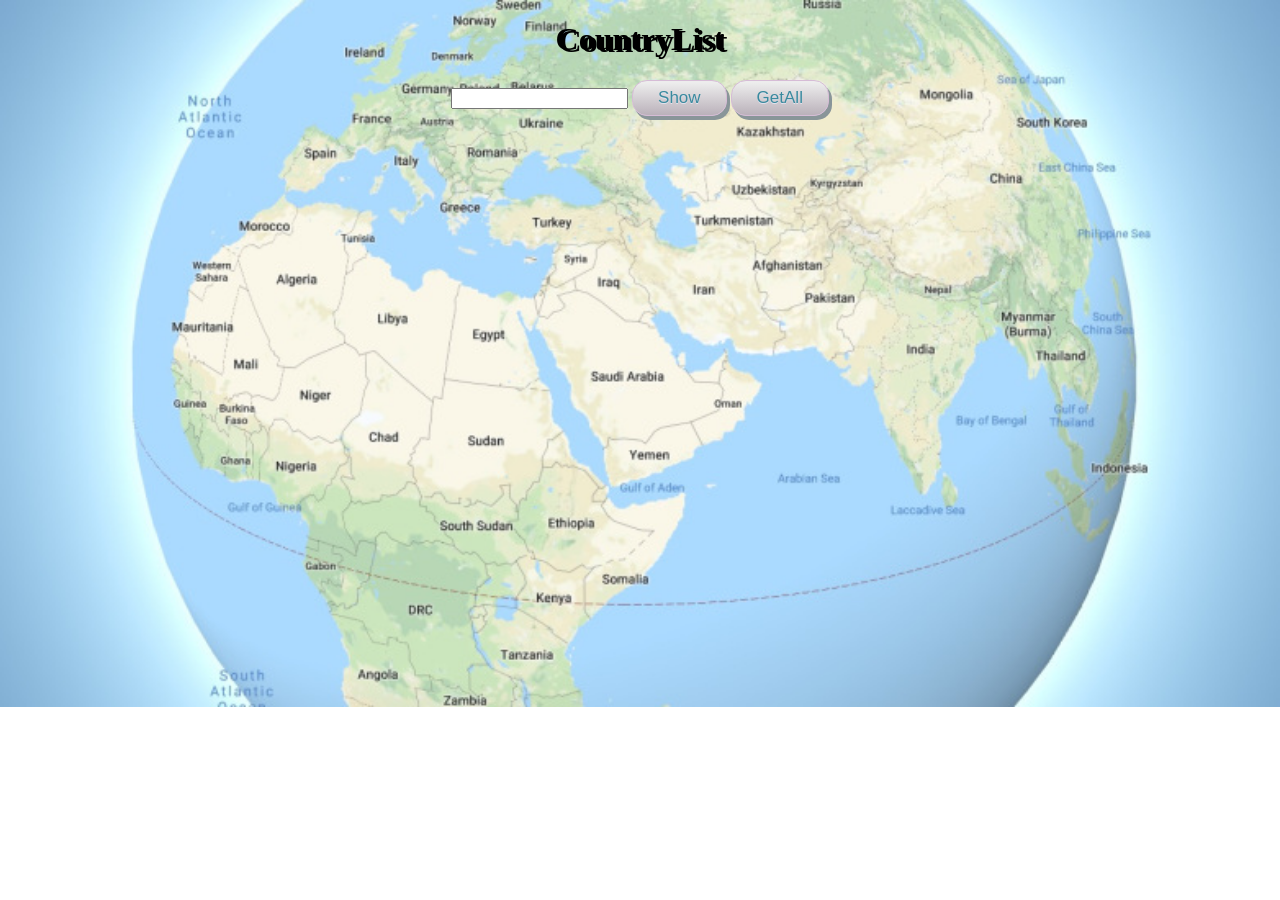
<file: countryProject/index.html>
<!DOCTYPE html>
<html>

<head>
    <title>CountryList</title>
    <script src="http://code.jquery.com/jquery-3.3.1.js" integrity="sha256-2Kok7MbOyxpgUVvAk/HJ2jigOSYS2auK4Pfzbm7uH60="
        crossorigin="anonymous"></script>
    <link rel="stylesheet" href="style.css">
</head>

<body>

    <form>
        <h1>CountryList</h1>
        <div id="myButton">
            <input id="Country">
            <button id="submit" type="button" onclick="loadSelection()">Show</button>
            <button id="getAll" type="button" onclick="getAllCountries()">GetAll</button>

        </div>
    </form>

    <div id="panel">

    </div>

    <script>
        var xhr;
        function getAllCountries() {
            $.ajax({
                url: "https://restcountries.eu/rest/v2/all?fields=name;topLevelDomain;capital;currencies;flag",
                type: 'GET',
                success: function (res) {
                    xhr = res;
                    countryDisplayer();
                }
            });
        }
        function loadSelection() {
            let input = document.getElementById("Country").value;
            $.ajax({
                url: ("https://restcountries.eu/rest/v2/name/" + input + "?fields=name;topLevelDomain;capital;currencies;flag"),
                type: 'GET',
                success: function (res) {
                    xhr = res;
                    countryDisplayer();
                }
            });
        }
        function countryDisplayer() {
          
            while (panel.firstChild) {
                panel.removeChild(panel.firstChild);
            }
            let country = {};
            let name;
            let topLevelDomain;
            let capital;
            let currencies;
            let flag;
            for (i = 0; i < xhr.length; i++) {
                country = xhr[i];
                name = country.name
                topLevelDomain = country.topLevelDomain;
                capital = country.capital;
                currencies = JSON.stringify(country.currencies);
                flag = country.flag;
       
                let countrySpot = document.createElement("div");
                countrySpot.id = "countryspot";
                let panel = document.getElementById("panel");
                panel.appendChild(countrySpot);
            
                let nameArea = document.createElement("div");
                let topLevelDomainArea = document.createElement("div");
                let capitalArea = document.createElement("div");
                let currenciesArea = document.createElement("div");
                let flagArea = document.createElement("img");
                countrySpot.appendChild(nameArea);
                nameArea.id = "nameArea";
                nameArea.innerText = ("name: " + name);
                countrySpot.appendChild(topLevelDomainArea);
                topLevelDomainArea.id = "topLevelDomainArea";
                topLevelDomainArea.innerText = ("Top Level Domain: " + topLevelDomain);
                countrySpot.appendChild(capitalArea);
                capitalArea.id = "capitalArea"
                capitalArea.innerText = ("Capital: " + capital);
                countrySpot.appendChild(currenciesArea);
                currenciesArea.id = "currenciesArea"
                currenciesArea.innerText = ("Currencies: " + currencies);
                countrySpot.appendChild(flagArea);
                flagArea.id = "flagArea";
                flagArea.setAttribute("src", flag);
            }
        }
    </script>

</body>

</html>
</file>
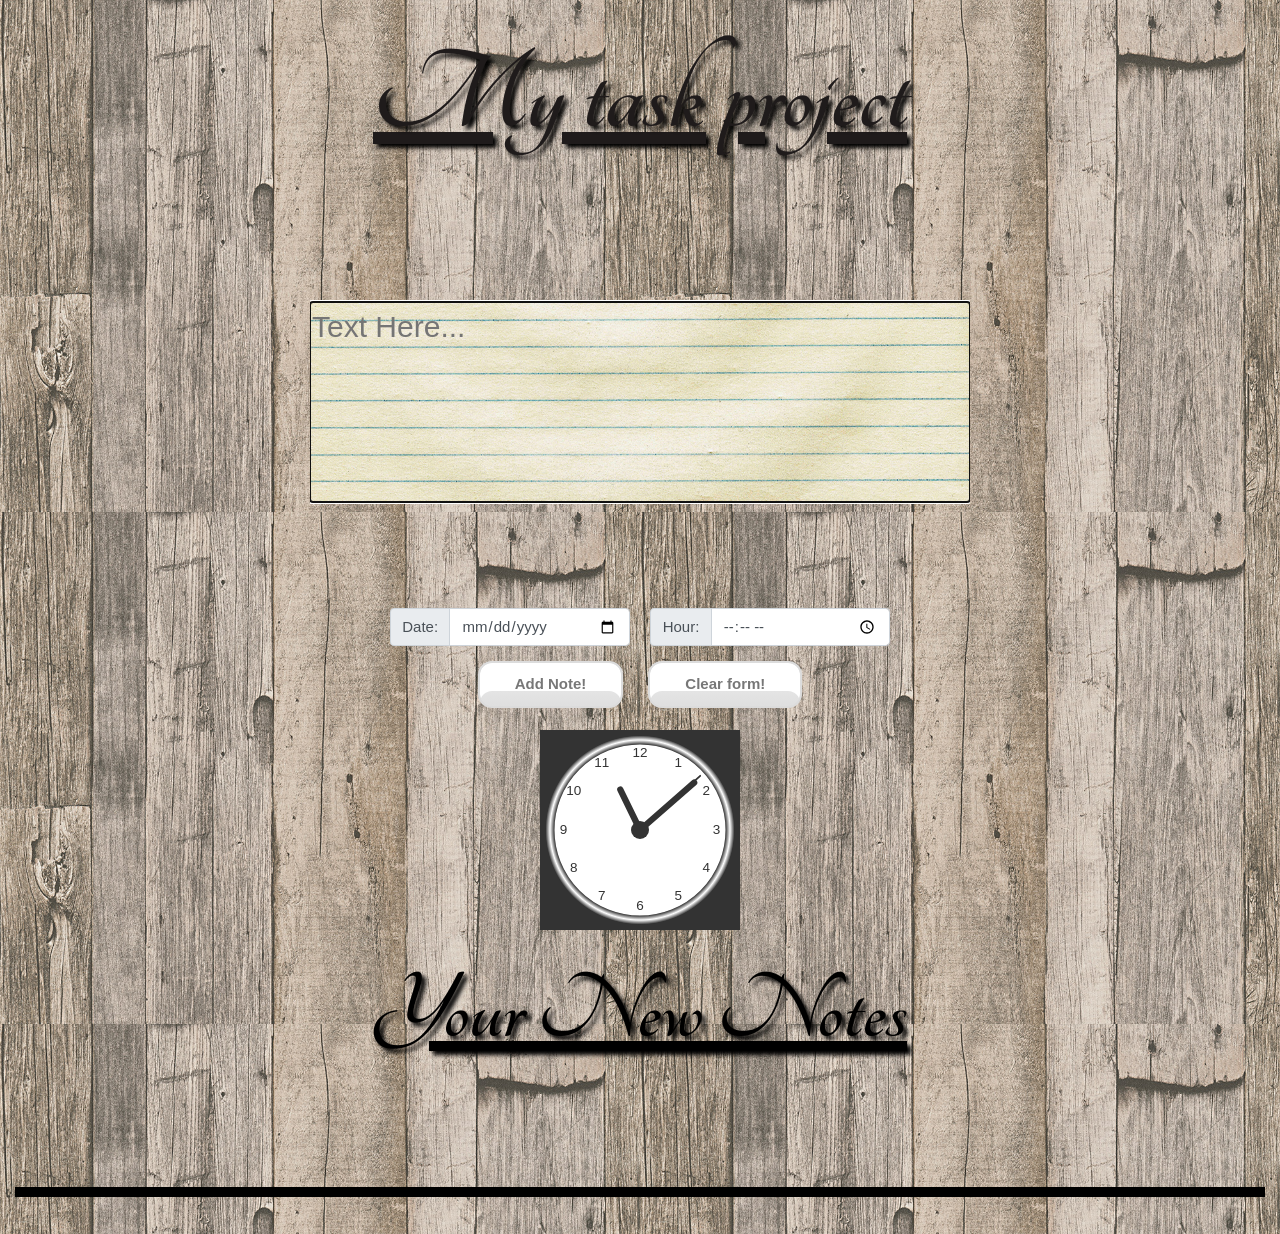
<file: PROJECT2/project1.html>
<!DOCTYPE html>
<html lang="en">
    
<head>
    <meta charset="UTF-8">
    <meta name="viewport" content="width=device-width, initial-scale=1.0">
    <meta http-equiv="X-UA-Compatible" content="ie=edge">
    <title>projectYaakov</title>
    <link rel="stylesheet" href="https://fonts.googleapis.com/css?family=Tangerine">
    
    <link rel="stylesheet" href="https://stackpath.bootstrapcdn.com/bootstrap/4.2.1/css/bootstrap.min.css"
        integrity="sha384-GJzZqFGwb1QTTN6wy59ffF1BuGJpLSa9DkKMp0DgiMDm4iYMj70gZWKYbI706tWS" crossorigin="anonymous">
        <link rel="stylesheet" href="https://use.fontawesome.com/releases/v5.7.1/css/all.css"
        integrity="sha384-fnmOCqbTlWIlj8LyTjo7mOUStjsKC4pOpQbqyi7RrhN7udi9RwhKkMHpvLbHG9Sr" crossorigin="anonymous">
        <link rel="stylesheet" href="https://www.w3schools.com/w3css/4/w3.css">
        <link rel="stylesheet" href="project.css">
        
        
        
    </head>
    
    <body>
        <div class="w3-container w3-center w3-animate-top">
            <h1><u>My task project</u></h1>
        </div>
        
        <br>
        <div id="box">
            <div id="note"><textarea placeholder="Text Here... " autofocus id="text"></textarea></div>
        <div id="dateTimeInput">
            <div class="flex">
                <div class="input-group mb-3 inputs">
                    <div class="input-group-prepend">
                        <span class="input-group-text" id="basic-addon1">Date:</span>
                    </div>
                    <input type="date" id="inputDate" class="form-control">
                </div>
                &nbsp;&nbsp;&nbsp;&nbsp;&nbsp;
                <div class="input-group mb-3 inputs">
                    <div class="input-group-prepend">
                        <span class="input-group-text" id="basic-addon1">Hour:</span>
                    </div>
                    <input type="time" id="inputTime" class="form-control">
                </div>
            </div>
        </div>
        <div id="buttonscon">
            <button class="btn btn-primary" id="submit">Add Note!</button>&nbsp;&nbsp;&nbsp;&nbsp;&nbsp;
            <button class="btn btn-warning" id="clear">Clear form!</button>
        </div>
    </div><br>
    <canvas id="canvas" width="200" height="200"
    style="background-color:#333">
    </canvas>
    
    <br>
    
</canvas>
<p id="myNote"><u>Your New Notes</u> </p>
<div id="colorsHR"></div>
<div id="panelNote">
    
</div>


<br>
<script src="https://stackpath.bootstrapcdn.com/bootstrap/4.2.1/js/bootstrap.min.js"
integrity="sha384-B0UglyR+jN6CkvvICOB2joaf5I4l3gm9GU6Hc1og6Ls7i6U/mkkaduKaBhlAXv9k"
        crossorigin="anonymous"></script>
        <script src="js.js"></script>
        
        
</body>

</html>
</file>
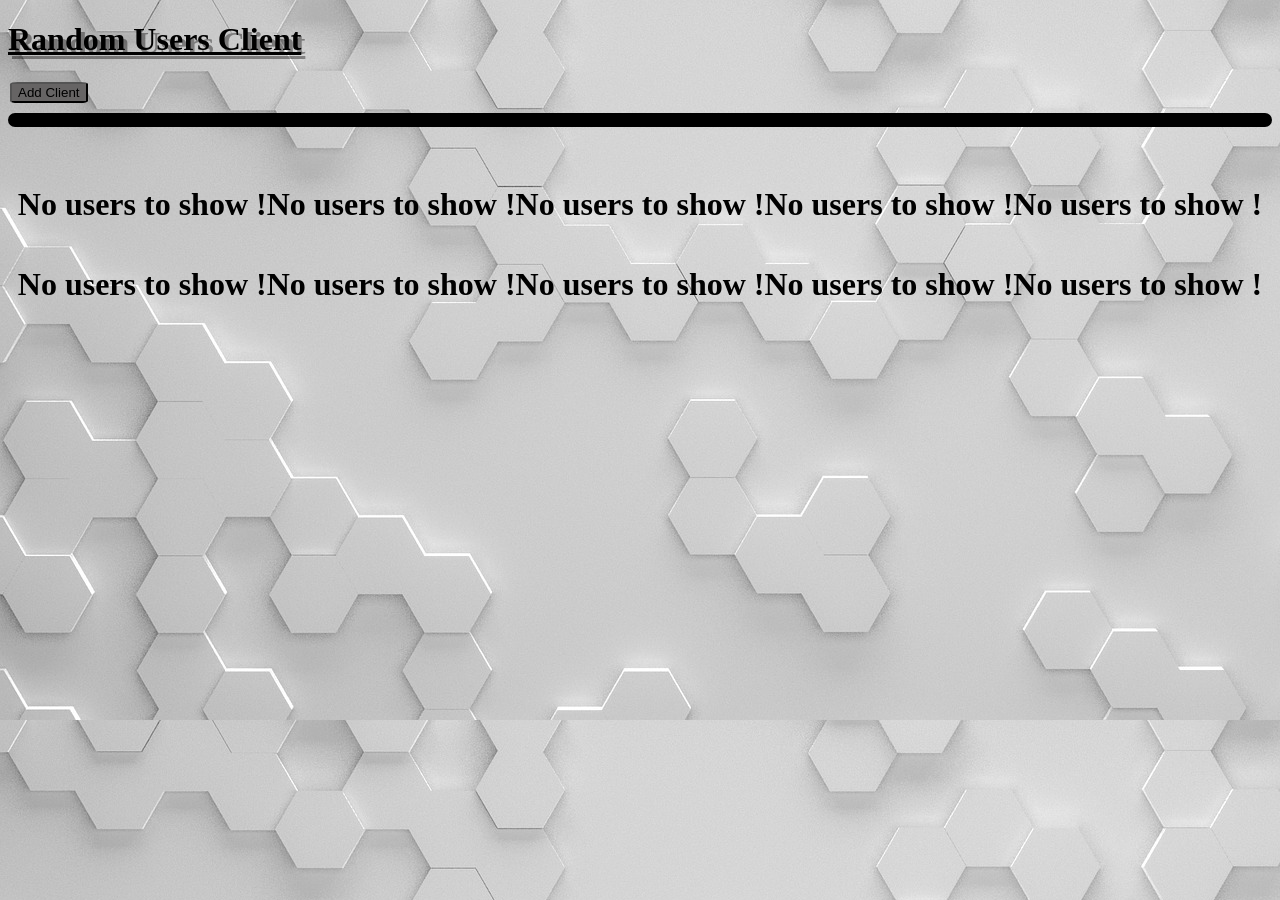
<file: projectAPI/projectClass2.html>
<!DOCTYPE html>
<html>

<head>
    <script src="https://ajax.googleapis.com/ajax/libs/jquery/3.3.1/jquery.min.js"></script>
    <script src="jsClass.js"></script>
    <link rel="stylesheet" href="cssClass2.css">
    <title >Random Users</title>
</head>

<body>
   
        <h1 id="underLLine">Random Users Client</h1>
        <button id='getUser'>Add Client</button>
        <hr id="kav">
        <div id='results'></div>
   
</body>

</html>
</file>
<file: countryProject/style.css>
h1{
    text-align: center;
    color: black;
    text-shadow: 3px 2px black;
}
body{
    background-image: url("map.jpg.jpg");
    background-repeat:no-repeat;
    background-size:cover;

}

#myButton {
text-align: center;

}
#countryspot{
    border: black solid 2px;
    width: 400px;
    height: 250px;
    font-size: 17px;
    margin: 10px;
    position: relative;
    background-color: lightgray;
   
}

#nameArea{
    position: relative;
    margin: 20px;
    left:125px;
    height: 20px;
    width:100px;
    overflow-wrap: break-word;
    word-wrap: break-word;
}

#topLevelDomainArea {
    position: relative;
    margin: 20px;
    left:125px;
    word-wrap: break-word;
}

#capitalArea {
    position: relative;
    margin: 20px;
    left:125px;
}

#flagArea {
    position: absolute;
    width: 100px;
    height:100px;
    top:30px;
    left: 30px;
    bottom: 175px;

} 

#currenciesArea {
    position: relative;
    margin: 20px;
    top: 25px;
    overflow: auto;


}

#submit  {
    -moz-box-shadow: 3px 4px 0px 0px #899599;
    -webkit-box-shadow: 3px 4px 0px 0px #899599;
    box-shadow: 3px 4px 0px 0px #899599;
    background:-webkit-gradient(linear, left top, left bottom, color-stop(0.05, #ededed), color-stop(1, #bab1ba));
    background:-moz-linear-gradient(top, #ededed 5%, #bab1ba 100%);
    background:-webkit-linear-gradient(top, #ededed 5%, #bab1ba 100%);
    background:-o-linear-gradient(top, #ededed 5%, #bab1ba 100%);
    background:-ms-linear-gradient(top, #ededed 5%, #bab1ba 100%);
    background:linear-gradient(to bottom, #ededed 5%, #bab1ba 100%);
    filter:progid:DXImageTransform.Microsoft.gradient(startColorstr='#ededed', endColorstr='#bab1ba',GradientType=0);
    background-color:#ededed;
    -moz-border-radius:15px;
    -webkit-border-radius:15px;
    border-radius:15px;
    border:1px solid #d6bcd6;
    display:inline-block;
    cursor:pointer;
    color:#3a8a9e;
    font-family:Arial;
    font-size:17px;
    padding:7px 25px;
    text-decoration:none;
    text-shadow:0px 1px 0px #e1e2ed;
}
#submit:hover {
    background:-webkit-gradient(linear, left top, left bottom, color-stop(0.05, #bab1ba), color-stop(1, #ededed));
    background:-moz-linear-gradient(top, #bab1ba 5%, #ededed 100%);
    background:-webkit-linear-gradient(top, #bab1ba 5%, #ededed 100%);
    background:-o-linear-gradient(top, #bab1ba 5%, #ededed 100%);
    background:-ms-linear-gradient(top, #bab1ba 5%, #ededed 100%);
    background:linear-gradient(to bottom, #bab1ba 5%, #ededed 100%);
    filter:progid:DXImageTransform.Microsoft.gradient(startColorstr='#bab1ba', endColorstr='#ededed',GradientType=0);
    background-color:#bab1ba;
}
#submit:active {
    position:relative;
    top:1px;
}

#getAll {
        -moz-box-shadow: 3px 4px 0px 0px #899599;
        -webkit-box-shadow: 3px 4px 0px 0px #899599;
        box-shadow: 3px 4px 0px 0px #899599;
        background:-webkit-gradient(linear, left top, left bottom, color-stop(0.05, #ededed), color-stop(1, #bab1ba));
        background:-moz-linear-gradient(top, #ededed 5%, #bab1ba 100%);
        background:-webkit-linear-gradient(top, #ededed 5%, #bab1ba 100%);
        background:-o-linear-gradient(top, #ededed 5%, #bab1ba 100%);
        background:-ms-linear-gradient(top, #ededed 5%, #bab1ba 100%);
        background:linear-gradient(to bottom, #ededed 5%, #bab1ba 100%);
        filter:progid:DXImageTransform.Microsoft.gradient(startColorstr='#ededed', endColorstr='#bab1ba',GradientType=0);
        background-color:#ededed;
        -moz-border-radius:15px;
        -webkit-border-radius:15px;
        border-radius:15px;
        border:1px solid #d6bcd6;
        display:inline-block;
        cursor:pointer;
        color:#3a8a9e;
        font-family:Arial;
        font-size:17px;
        padding:7px 25px;
        text-decoration:none;
        text-shadow:0px 1px 0px #e1e2ed;
    }
    #getAll:hover {
        background:-webkit-gradient(linear, left top, left bottom, color-stop(0.05, #bab1ba), color-stop(1, #ededed));
        background:-moz-linear-gradient(top, #bab1ba 5%, #ededed 100%);
        background:-webkit-linear-gradient(top, #bab1ba 5%, #ededed 100%);
        background:-o-linear-gradient(top, #bab1ba 5%, #ededed 100%);
        background:-ms-linear-gradient(top, #bab1ba 5%, #ededed 100%);
        background:linear-gradient(to bottom, #bab1ba 5%, #ededed 100%);
        filter:progid:DXImageTransform.Microsoft.gradient(startColorstr='#bab1ba', endColorstr='#ededed',GradientType=0);
        background-color:#bab1ba;
    }
    #getAll:active {
        position:relative;
        top:1px;
    }
    
            
#panel{
   
    flex-direction: row-reverse;
}
</file>
<file: PROJECT2/project.css>
body {
    text-align: center;
    background: url('image.jpg');
    background-size: 50%;
    margin: 15px 15px 15px 15px;
    
}
.flex {
    display: flex;
    width: 500px;
    text-align: center;
    margin: auto;
    
}

h1 {
  font-family: 'Tangerine', serif;
  font-weight: bold;
  font-size: 120px;
  text-shadow: 4px 4px 4px black;
  color:rgb(31, 27, 27);
}
#box {
    margin: auto;
    width: 660px;
    text-align: center;
    box-sizing: border-box;
    box-shadow: 4px, 4px, 4px, #aaa;
}
#note {
    width: 100%;
    overflow: hidden;
    
}
div > textarea {
    width: 100%;
    height: 200px;
    resize:none;
    overflow: auto;
    border: none;
    border-style: none; 
    border-color: Transparent; 
    background: url('note.jpg');
    margin-top: 100px;
    
}
.inputs {
    width: 240px !important; 
    margin-top: 100px;
    
}

hr {
    border: .8px solid rgb(20, 20, 19);
}
#myNote{
    
    font-family: 'Tangerine', serif;
    color:black;
    font-size: 100px;
    font-weight: bold;
    margin-bottom: 100px;
    text-shadow: 4px 4px 4px black;
}

#panelNote {
    width: 98%;
    display:flex;
    flex-wrap: wrap;
}
.panelNote {
    position: relative;
    background:url('notepaper.png') no-repeat;
    width:274px;
    height: 348px;
    margin: 10px;
    border-radius: 5px 5px 5px 5px;
    margin-left:80px;
    
}
.panelNote > i {
    position: absolute;
    right: 2px;
    top: 50px;
    cursor: pointer;
    visibility: hidden;
    
}

.panelNote:hover i {
    visibility: visible;
}
.textnote {
    position: absolute;
    top: 70px;
    overflow: auto;
    width: 274px;
    height:250px;
    word-wrap: break-word;
    
}
.datenote {
    position: absolute;
    top: 320px;  
    width: 100%;
    margin: auto;
    text-align:left;
    
}
#text{
    font-size: 30px;
}

@keyframes fadeIn{
    0% {
        opacity:0;
    }
    100% {
        opacity:1;
    }
}
.trans {
    animation: fadeIn ease-in 1s;
}


#clear{
    -moz-box-shadow:inset 0px 28px 0px 0px #ffffff;
	-webkit-box-shadow:inset 0px 28px 0px 0px #ffffff;
	box-shadow:inset 0px 28px 0px 0px #ffffff;
	background:-webkit-gradient(linear, left top, left bottom, color-stop(0.05, #ededed), color-stop(1, #dfdfdf));
	background:-moz-linear-gradient(top, #ededed 5%, #dfdfdf 100%);
	background:-webkit-linear-gradient(top, #ededed 5%, #dfdfdf 100%);
	background:-o-linear-gradient(top, #ededed 5%, #dfdfdf 100%);
	background:-ms-linear-gradient(top, #ededed 5%, #dfdfdf 100%);
	background:linear-gradient(to bottom, #ededed 5%, #dfdfdf 100%);
	filter:progid:DXImageTransform.Microsoft.gradient(startColorstr='#ededed', endColorstr='#dfdfdf',GradientType=0);
	background-color:#ededed;
	-moz-border-radius:14px;
	-webkit-border-radius:14px;
	border-radius:14px;
	border:2px solid #dcdcdc;
	display:inline-block;
	cursor:pointer;
	color:#777777;
	font-family:Arial;
	font-size:15px;
	font-weight:bold;
	padding:10px 35px;
	text-decoration:none;
	text-shadow:0px 1px 0px #ffffff;
}
#submit{
    -moz-box-shadow:inset 0px 28px 0px 0px #ffffff;
	-webkit-box-shadow:inset 0px 28px 0px 0px #ffffff;
	box-shadow:inset 0px 28px 0px 0px #ffffff;
	background:-webkit-gradient(linear, left top, left bottom, color-stop(0.05, #ededed), color-stop(1, #dfdfdf));
	background:-moz-linear-gradient(top, #ededed 5%, #dfdfdf 100%);
	background:-webkit-linear-gradient(top, #ededed 5%, #dfdfdf 100%);
	background:-o-linear-gradient(top, #ededed 5%, #dfdfdf 100%);
	background:-ms-linear-gradient(top, #ededed 5%, #dfdfdf 100%);
	background:linear-gradient(to bottom, #ededed 5%, #dfdfdf 100%);
	filter:progid:DXImageTransform.Microsoft.gradient(startColorstr='#ededed', endColorstr='#dfdfdf',GradientType=0);
	background-color:#ededed;
	-moz-border-radius:14px;
	-webkit-border-radius:14px;
	border-radius:14px;
	border:2px solid #dcdcdc;
	display:inline-block;
	cursor:pointer;
	color:#777777;
	font-family:Arial;
	font-size:15px;
	font-weight:bold;
	padding:10px 35px;
	text-decoration:none;
	text-shadow:0px 1px 0px #ffffff;
}
#colorsHR {
    
    width: 100%;;
    height: 10px;
    background-color:black;
    
}

/* Safari 4.0 - 8.0 */
@-webkit-keyframes example {
    0%   {background-color: red;}
    25%  {background-color: yellow;}
    50%  {background-color: blue;}
    100% {background-color: green;}
}
  
/* Standard syntax */
@keyframes example {
    0%   {background-color: red;}
    25%  {background-color: yellow;}
    50%  {background-color: blue;}
    100% {background-color: green;}
  }
</file>
<file: projectAPI/cssClass2.css>
body{
    
    background-image: url("image3.jpg");
}
#kav {
    border: 7px solid black;
    border-radius: 15px;
}
#underLLine {
    text-decoration: underline;
    text-shadow: 4px 4px rgba(3, 1, 1, 0.39);
}
#results { 
    margin-top: 3%;
	display: flex;
    flex-wrap: wrap;
    justify-content: center;
}
.User{
	border: solid black 3px;
    width: fit-content;
    margin: 1%;
    padding: 1%;
}
img {
    width: 100px;   
}

button {
    border-radius: 10%;
    margin: 2px;
    background-color:rgb(102, 100, 100);
    color: black;
}

.saveButton,.cancelButton{
    display:none;
}

.saveButton{
    background: black;
    color: white;
}
.cancelButton{
    background: black;
    color: white;
}

span{
    display:inline;
}

textarea{
    margin-left: 3px;
}
</file>
